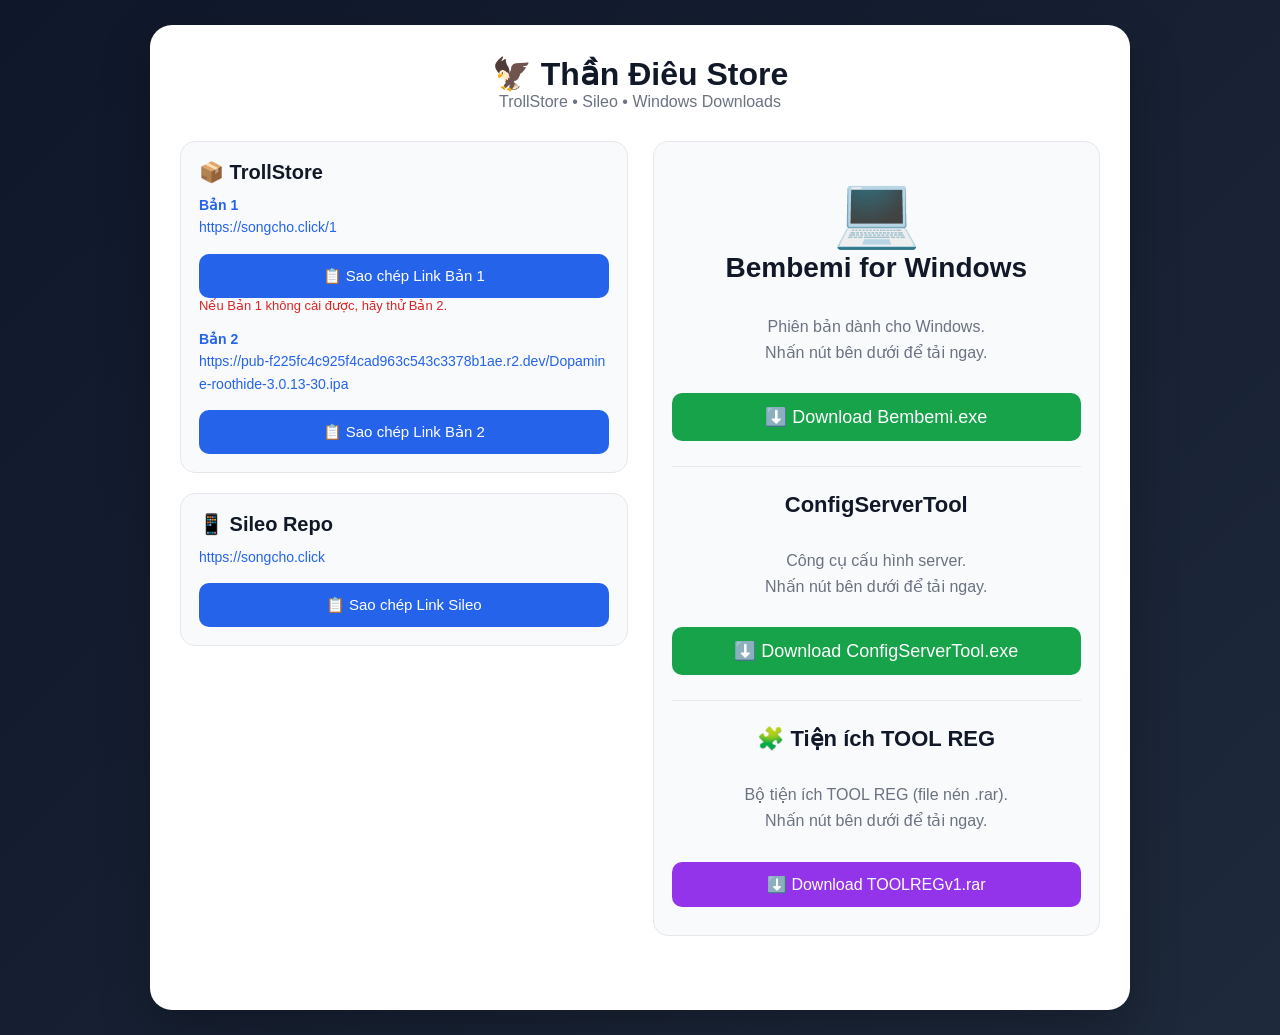
<file: index.html>
<!DOCTYPE html>
<html lang="vi">
<head>
<meta charset="UTF-8">
<meta name="viewport" content="width=device-width, initial-scale=1.0">
<title>🦅 Thần Điêu Store</title>

<style>
*{
    margin:0;
    padding:0;
    box-sizing:border-box;
    font-family:-apple-system,BlinkMacSystemFont,"Segoe UI",Roboto,Arial,sans-serif;
}

body{
    background:linear-gradient(135deg,#0f172a,#1e293b);
    min-height:100vh;
    display:flex;
    justify-content:center;
    align-items:center;
    padding:25px;
}

.card{
    width:980px;
    max-width:100%;
    background:#fff;
    border-radius:22px;
    padding:30px;
    box-shadow:0 20px 50px rgba(0,0,0,.25);
}

h1{
    text-align:center;
    color:#111827;
    margin-bottom:6px;
}

.subtitle{
    text-align:center;
    color:#6b7280;
    margin-top:-6px;
    margin-bottom:30px;
}

.layout{
    display:grid;
    grid-template-columns:1fr 1fr;
    gap:25px;
}

.item{
    background:#f8fafc;
    border:1px solid #e5e7eb;
    border-radius:15px;
    padding:18px;
    margin-bottom:20px;
}

.title{
    font-size:20px;
    font-weight:bold;
    margin-bottom:10px;
    color:#111827;
}

.link{
    color:#2563eb;
    word-break:break-all;
    line-height:1.6;
    margin-bottom:15px;
    font-size:14px;
}

.note{
    color:#dc2626;
    font-size:13px;
    margin-bottom:15px;
}

button,
.download{
    width:100%;
    display:block;
    border:none;
    border-radius:10px;
    padding:13px;
    font-size:15px;
    cursor:pointer;
    transition:.2s;
    text-decoration:none;
    text-align:center;
    margin-top:8px;
}

.copy{
    background:#2563eb;
    color:#fff;
}

.copy:hover{
    background:#1d4ed8;
}

.download{
    background:#16a34a;
    color:#fff;
    font-size:18px;
}

.download:hover{
    background:#15803d;
}

.download.alt{
    background:#9333ea;
    font-size:16px;
}

.download.alt:hover{
    background:#7e22ce;
}

.windows-box{
    height:100%;
    min-height:430px;
    display:flex;
    flex-direction:column;
    justify-content:center;
    align-items:center;
    text-align:center;
}

.windows-box p{
    color:#6b7280;
    margin:20px 0 20px;
    line-height:1.6;
}

.divider{
    width:100%;
    height:1px;
    background:#e5e7eb;
    margin:25px 0;
}

#msg{
    text-align:center;
    margin-top:20px;
    min-height:24px;
    color:#16a34a;
    font-weight:bold;
}

@media(max-width:900px){

.layout{
    grid-template-columns:1fr;
}

.windows-box{
    min-height:auto;
}

}
</style>
</head>

<body>

<div class="card">

<h1>🦅 Thần Điêu Store</h1>
<p class="subtitle">TrollStore • Sileo • Windows Downloads</p>

<div class="layout">

<!-- LEFT -->

<div>

<div class="item">

<div class="title">
📦 TrollStore
</div>

<div class="link">
<b>Bản 1</b><br>
https://songcho.click/1
</div>

<button class="copy" onclick="copyText('https://songcho.click/1')">
📋 Sao chép Link Bản 1
</button>

<div class="note">
Nếu Bản 1 không cài được, hãy thử Bản 2.
</div>

<div class="link">
<b>Bản 2</b><br>
https://pub-f225fc4c925f4cad963c543c3378b1ae.r2.dev/Dopamine-roothide-3.0.13-30.ipa
</div>

<button class="copy" onclick="copyText('https://pub-f225fc4c925f4cad963c543c3378b1ae.r2.dev/Dopamine-roothide-3.0.13-30.ipa')">
📋 Sao chép Link Bản 2
</button>

</div>

<div class="item">

<div class="title">
📱 Sileo Repo
</div>

<div class="link">
https://songcho.click
</div>

<button class="copy" onclick="copyText('https://songcho.click')">
📋 Sao chép Link Sileo
</button>

</div>

</div>

<!-- RIGHT -->

<div>

<div class="item windows-box">

<div style="font-size:70px;">💻</div>

<div class="title" style="font-size:28px;">
Bembemi for Windows
</div>

<p>
Phiên bản dành cho Windows.<br>
Nhấn nút bên dưới để tải ngay.
</p>

<a class="download"
href="https://pub-f225fc4c925f4cad963c543c3378b1ae.r2.dev/BemBemKMNhaCai.exe">
⬇️ Download Bembemi.exe
</a>

<div class="divider"></div>

<div class="title" style="font-size:22px;">
ConfigServerTool
</div>

<p>
Công cụ cấu hình server.<br>
Nhấn nút bên dưới để tải ngay.
</p>

<a class="download"
href="https://pub-f225fc4c925f4cad963c543c3378b1ae.r2.dev/ConfigServerTool.exe">
⬇️ Download ConfigServerTool.exe
</a>

<div class="divider"></div>

<div class="title" style="font-size:22px;">
🧩 Tiện ích TOOL REG
</div>

<p>
Bộ tiện ích TOOL REG (file nén .rar).<br>
Nhấn nút bên dưới để tải ngay.
</p>

<a class="download alt"
href="https://pub-f225fc4c925f4cad963c543c3378b1ae.r2.dev/TOOLREGv1.rar">
⬇️ Download TOOLREGv1.rar
</a>

</div>

</div>

</div>

<div id="msg"></div>

</div>

<script>
function showMessage(text,color="#16a34a"){
    const msg=document.getElementById("msg");
    msg.style.color=color;
    msg.innerHTML=text;

    setTimeout(()=>{
        msg.innerHTML="";
    },2000);
}

function fallbackCopy(text){

    const textarea=document.createElement("textarea");
    textarea.value=text;
    textarea.style.position="fixed";
    textarea.style.opacity="0";

    document.body.appendChild(textarea);

    textarea.focus();
    textarea.select();
    textarea.setSelectionRange(0,99999);

    try{
        document.execCommand("copy");
        showMessage("✅ Đã sao chép!");
    }catch(e){
        prompt("Sao chép thủ công:",text);
    }

    document.body.removeChild(textarea);
}

function copyText(text){

    if(navigator.clipboard && window.isSecureContext){

        navigator.clipboard.writeText(text)
        .then(()=>{
            showMessage("✅ Đã sao chép!");
        })
        .catch(()=>{
            fallbackCopy(text);
        });

    }else{

        fallbackCopy(text);

    }

}
</script>

</body>
</html>
</file>
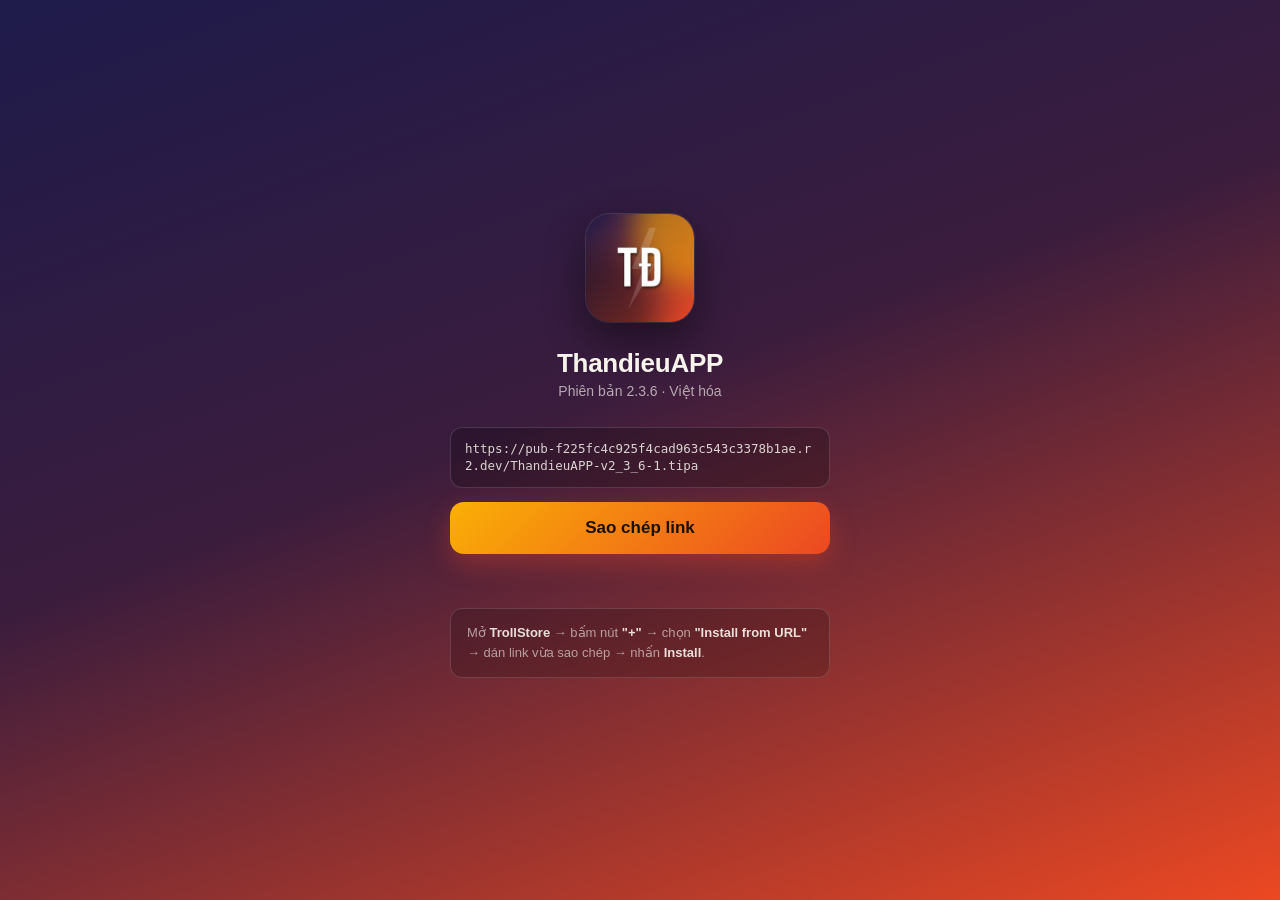
<file: install.html>
<!DOCTYPE html>
<html lang="vi">
<head>
<meta charset="UTF-8">
<meta name="viewport" content="width=device-width, initial-scale=1, maximum-scale=1, user-scalable=no">
<title>ThandieuAPP</title>
<style>
  :root {
    --ink-deep: #1e1b4b;
    --fire: #ec4822;
    --gold: #fab005;
    --paper: #f7f4ec;
    --line: rgba(255,255,255,0.14);
  }
  * { box-sizing: border-box; }
  html, body {
    margin: 0; padding: 0; height: 100%;
    background: linear-gradient(160deg, var(--ink-deep) 0%, #3a1c3d 45%, var(--fire) 100%);
    background-attachment: fixed;
    font-family: -apple-system, BlinkMacSystemFont, "SF Pro Text", "Helvetica Neue", Arial, sans-serif;
    color: var(--paper);
  }
  .wrap {
    min-height: 100%;
    display: flex;
    flex-direction: column;
    align-items: center;
    justify-content: center;
    padding: 32px 20px 40px;
  }
  .card {
    width: 100%;
    max-width: 380px;
    text-align: center;
  }
  .icon {
    width: 108px; height: 108px;
    border-radius: 24px;
    box-shadow: 0 18px 40px rgba(0,0,0,0.45), 0 0 0 1px var(--line);
    margin-bottom: 22px;
  }
  h1 {
    font-size: 26px;
    font-weight: 700;
    letter-spacing: -0.01em;
    margin: 0 0 4px;
  }
  .ver {
    font-size: 14px;
    color: rgba(247,244,236,0.65);
    margin: 0 0 28px;
  }
  .urlbox {
    display: flex;
    align-items: center;
    gap: 8px;
    background: rgba(0,0,0,0.22);
    border: 1px solid var(--line);
    border-radius: 12px;
    padding: 12px 14px;
    margin-bottom: 14px;
  }
  .urlbox span {
    flex: 1;
    font-size: 12.5px;
    text-align: left;
    word-break: break-all;
    color: rgba(247,244,236,0.85);
    font-family: ui-monospace, SFMono-Regular, Menlo, monospace;
    line-height: 1.4;
  }
  .btn {
    display: block;
    width: 100%;
    padding: 16px 20px;
    border-radius: 14px;
    border: none;
    font-size: 17px;
    font-weight: 600;
    cursor: pointer;
    -webkit-tap-highlight-color: transparent;
    background: linear-gradient(135deg, var(--gold), var(--fire));
    color: #1a1200;
    box-shadow: 0 10px 24px rgba(236,72,34,0.35);
  }
  .btn:active { transform: scale(0.98); }
  .status {
    margin-top: 14px;
    font-size: 13px;
    min-height: 18px;
    color: var(--gold);
  }
  .hint {
    margin-top: 22px;
    font-size: 13px;
    line-height: 1.55;
    color: rgba(247,244,236,0.6);
    text-align: left;
    background: rgba(0,0,0,0.18);
    border: 1px solid var(--line);
    border-radius: 12px;
    padding: 14px 16px;
  }
  .hint b { color: rgba(247,244,236,0.9); }
</style>
</head>
<body>
<div class="wrap">
  <div class="card">
    <img class="icon" src="[data-uri]" alt="ThandieuAPP">
    <h1>ThandieuAPP</h1>
    <p class="ver">Phiên bản 2.3.6 · Việt hóa</p>

    <div class="urlbox">
      <span id="urlText">https://pub-f225fc4c925f4cad963c543c3378b1ae.r2.dev/ThandieuAPP-v2_3_6-1.tipa</span>
    </div>

    <button class="btn" id="copyBtn">Sao chép link</button>
    <div class="status" id="status"></div>

    <div class="hint">
      Mở <b>TrollStore</b> → bấm nút <b>"+"</b> → chọn <b>"Install from URL"</b> → dán link vừa sao chép → nhấn <b>Install</b>.
    </div>
  </div>
</div>

<script>
  var url = document.getElementById("urlText").textContent;
  var status = document.getElementById("status");

  document.getElementById("copyBtn").addEventListener("click", function(){
    function done(ok){
      status.textContent = ok ? "Đã sao chép!" : "Sao chép thất bại, hãy tự chọn và copy.";
    }
    if (navigator.clipboard && navigator.clipboard.writeText) {
      navigator.clipboard.writeText(url).then(function(){ done(true); }).catch(function(){ done(false); });
    } else {
      var ta = document.createElement("textarea");
      ta.value = url;
      ta.style.position = "fixed";
      ta.style.opacity = "0";
      document.body.appendChild(ta);
      ta.focus();
      ta.select();
      try { document.execCommand("copy"); done(true); } catch(e){ done(false); }
      document.body.removeChild(ta);
    }
  });
</script>
</body>
</html>
</file>
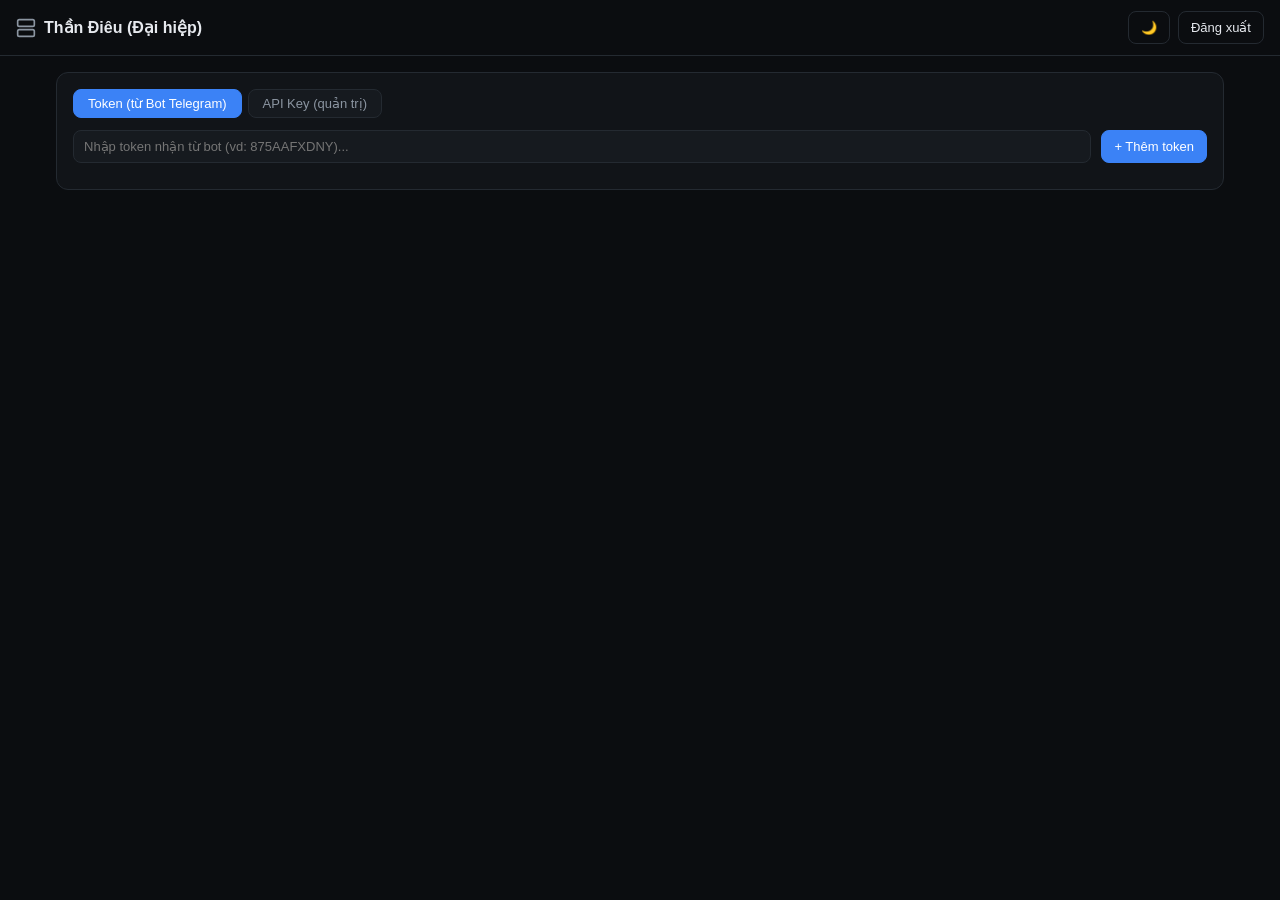
<file: proxy.html>
<!DOCTYPE html>
<html lang="vi">
<head>
<meta charset="utf-8" />
<meta name="viewport" content="width=device-width, initial-scale=1" />
<title>Thần Điêu (Đại hiệp)</title>
<style>
  :root{
    --bg:#0b0d10; --surface:#111418; --surface-2:#161a1f; --border:#242a31;
    --text:#e6e9ee; --muted:#8b95a1; --primary:#3b82f6; --primary-fg:#fff;
    --danger:#ef4444; --success:#22c55e; --warn:#f59e0b;
    --radius:10px;
  }
  html[data-theme="light"]{
    --bg:#f7f8fa; --surface:#ffffff; --surface-2:#f4f5f8; --border:#e6e8ee;
    --text:#1a1f2b; --muted:#6b7280; --primary:#2563eb; --primary-fg:#fff;
    --danger:#dc2626; --success:#16a34a; --warn:#d97706;
    --shadow: 0 1px 2px rgba(16,24,40,.04), 0 2px 8px rgba(16,24,40,.04);
  }
  html[data-theme="dark"]{ --shadow: none; }
  *{box-sizing:border-box;}
  body{
    margin:0; background:var(--bg); color:var(--text);
    font-family:-apple-system,BlinkMacSystemFont,"Segoe UI",Roboto,sans-serif;
    font-size:14px;
    transition:background .15s, color .15s;
  }
  header{
    position:sticky; top:0; z-index:10; background:var(--bg);
    border-bottom:1px solid var(--border);
    display:flex; align-items:center; justify-content:space-between;
    height:56px; padding:0 16px;
  }
  header .brand{display:flex; align-items:center; gap:8px; font-weight:600; font-size:16px;}
  header .brand svg{color:var(--muted);}
  main{max-width:1200px; margin:0 auto; padding:16px; display:flex; flex-direction:column; gap:16px;}

  .card{background:var(--surface); border:1px solid var(--border); border-radius:12px; padding:16px; box-shadow:var(--shadow, none);}
  .row{display:flex; flex-wrap:wrap; align-items:center; gap:10px; justify-content:space-between;}

  input, select{
    background:var(--surface-2); border:1px solid var(--border); color:var(--text);
    border-radius:8px; padding:8px 10px; font-size:13px; outline:none;
  }
  input:focus, select:focus{border-color:var(--primary);}
  input#apiKey, input#tokenInput{min-width:320px; flex:1;}

  button{
    background:var(--surface-2); border:1px solid var(--border); color:var(--text);
    border-radius:8px; padding:8px 12px; font-size:13px; cursor:pointer;
    display:inline-flex; align-items:center; gap:6px; transition:.15s;
  }
  button:hover{background:#1c2127;}
  button:disabled{opacity:.5; cursor:not-allowed;}
  button.primary{background:var(--primary); border-color:var(--primary); color:var(--primary-fg);}
  button.primary:hover{background:#2f6fe0;}
  button.danger{color:#fca5a5; border-color:#3a1f22;}
  button.danger:hover{background:#2a1416;}
  html[data-theme="light"] button.danger{color:#dc2626; border-color:#fbd0cf; background:#fff5f5;}
  html[data-theme="light"] button.danger:hover{background:#fee2e2;}
  html[data-theme="light"] button{box-shadow:var(--shadow, none);}
  html[data-theme="light"] button:hover{background:#eef1f6;}
  html[data-theme="light"] button.primary:hover{background:#1d4ed8;}
  button.ghost{background:transparent;}

  .tabs{display:flex; gap:6px; margin-bottom:12px;}
  .tab{
    padding:6px 14px; border-radius:8px; border:1px solid var(--border);
    background:var(--surface-2); color:var(--muted); cursor:pointer; font-size:13px;
  }
  .tab.active{background:var(--primary); border-color:var(--primary); color:var(--primary-fg);}

  .badge{
    display:inline-flex; align-items:center; gap:6px; font-size:12px; font-weight:500;
    padding:3px 9px; border-radius:999px; border:1px solid var(--border); white-space:nowrap;
  }
  .badge.running{color:#16a34a; border-color:#bbf0cc; background:#eafcf1;}
  .badge.stopped{color:#dc2626; border-color:#fbd0cf; background:#fef1f1;}
  .badge.unknown{color:var(--muted);}
  html[data-theme="dark"] .badge.running{color:#86efac; border-color:#1c3a26; background:#0f1f15;}
  html[data-theme="dark"] .badge.stopped{color:#fca5a5; border-color:#3a1f22; background:#1f1214;}
  .dot{width:6px; height:6px; border-radius:50%; background:currentColor;}

  table{width:100%; border-collapse:collapse; font-size:13px;}
  thead th{
    text-align:left; font-weight:500; color:var(--muted); padding:10px 8px;
    border-bottom:1px solid var(--border); white-space:nowrap;
    position:sticky; top:0; background:var(--surface);
  }
  tbody td{padding:10px 8px; border-bottom:1px solid var(--border); vertical-align:middle;}
  tbody tr:hover{background:#14181d;}
  html[data-theme="light"] tbody tr:hover{background:#f6f8fc;}
  .mono{font-family:ui-monospace,SFMono-Regular,Menlo,monospace; font-size:12.5px; color:var(--text);}
  .muted{color:var(--muted);}
  .actions{display:flex; gap:6px; justify-content:flex-end;}

  .remote-row{display:flex; align-items:center; gap:8px; padding:3px 0; flex-wrap:wrap;}
  .proto-badge{
    font-size:11px; font-weight:700; padding:3px 9px; border-radius:6px; color:#fff;
    white-space:nowrap; letter-spacing:.3px;
  }
  .proto-badge.proto-http{background:#3b82f6;}
  .proto-badge.proto-sock{background:#f97316;}
  .proto-plain{color:var(--muted); white-space:nowrap;}
  .proto-pill{
    background:var(--surface-2); border:1px solid var(--border); border-radius:999px;
    padding:3px 12px; cursor:pointer; white-space:nowrap; color:var(--text);
  }
  .proto-pill:hover{border-color:var(--primary); color:var(--primary);}

  .empty{display:flex; flex-direction:column; align-items:center; justify-content:center; gap:8px; padding:64px 0; color:var(--muted);}

  .toast-wrap{position:fixed; top:16px; right:16px; display:flex; flex-direction:column; gap:8px; z-index:50;}
  .toast{
    background:var(--surface-2); border:1px solid var(--border); border-radius:8px;
    padding:10px 14px; font-size:13px; min-width:220px; box-shadow:0 4px 16px rgba(0,0,0,.4);
    animation:slidein .15s ease-out;
  }
  .toast.err{border-color:#3a1f22; color:#fca5a5;}
  .toast.ok{border-color:#1c3a26; color:#86efac;}
  html[data-theme="light"] .toast{box-shadow:0 4px 16px rgba(16,24,40,.08);}
  html[data-theme="light"] .toast.err{border-color:#fbd0cf; color:#dc2626; background:#fef1f1;}
  html[data-theme="light"] .toast.ok{border-color:#bbf0cc; color:#16a34a; background:#eafcf1;}
  @keyframes slidein{from{transform:translateX(12px); opacity:0;} to{transform:translateX(0); opacity:1;}}

  .spin{animation:spin 1s linear infinite;}
  @keyframes spin{to{transform:rotate(360deg);}}

  .modal-bg{
    position:fixed; inset:0; background:rgba(0,0,0,.55); display:none;
    align-items:center; justify-content:center; z-index:40;
  }
  .modal-bg.open{display:flex;}
  .modal{background:var(--surface); border:1px solid var(--border); border-radius:12px; padding:20px; width:340px;}
  .modal h3{margin:0 0 12px; font-size:15px;}
  .field{display:flex; flex-direction:column; gap:4px; margin-bottom:12px;}
  .field label{font-size:12px; color:var(--muted);}
  .field input{width:100%;}
  .modal .actions-row{display:flex; justify-content:flex-end; gap:8px; margin-top:16px;}

  .token-panel-head{display:flex; align-items:center; justify-content:space-between; margin-bottom:10px; gap:8px; flex-wrap:wrap;}
  .token-panel-head .title{display:flex; align-items:center; gap:8px; font-weight:600; font-size:13px;}
  .token-panel-head .title .muted{font-weight:400;}
  #tokenPanelsWrap{display:flex; flex-direction:column; gap:16px;}
</style>
</head>
<body>

<header>
  <div class="brand">
    <svg width="20" height="20" viewBox="0 0 24 24" fill="none" stroke="currentColor" stroke-width="2"><rect width="20" height="8" x="2" y="2" rx="2"/><rect width="20" height="8" x="2" y="14" rx="2"/><line x1="6" x2="6.01" y1="6" y2="6"/><line x1="6" x2="6.01" y1="18" y2="18"/></svg>
    Thần Điêu (Đại hiệp)
  </div>
  <div class="row" style="gap:8px;">
    <button class="ghost" id="themeToggleBtn" title="Chuyển giao diện sáng/tối">🌙</button>
    <button class="ghost" id="clearKeyBtn" title="Đăng xuất">Đăng xuất</button>
  </div>
</header>

<main>
  <div class="card">
    <div class="tabs">
      <div class="tab active" id="tabToken">Token (từ Bot Telegram)</div>
      <div class="tab" id="tabApiKey">API Key (quản trị)</div>
    </div>

    <div class="row" id="tokenRow">
      <input id="tokenInput" type="text" placeholder="Nhập token nhận từ bot (vd: 875AAFXDNY)..." />
      <button class="primary" id="tokenConnectBtn">+ Thêm token</button>
    </div>

    <div class="row" id="apiKeyRow" style="display:none;">
      <input id="apiKey" type="password" placeholder="Nhập API Key (x-api-key)..." />
      <button class="primary" id="connectBtn">Kết nối</button>
    </div>

    <div id="keyInfo" class="muted" style="margin-top:10px; font-size:12.5px;"></div>
  </div>

  <div class="card" id="reloadCard" style="display:none;">
    <div class="row">
      <span class="muted">Tự động tải lại toàn bộ token</span>
      <button id="reloadBtn">↻ Tải lại</button>
    </div>
  </div>

  <div id="tokenPanelsWrap"></div>

  <div class="card" id="tableCard" style="display:none;">
    <div class="row" style="margin-bottom:10px;">
      <span class="muted" id="deviceLabel"></span>
    </div>
    <table>
      <thead>
        <tr>
          <th>Trạng thái</th>
          <th>IP public</th>
          <th>HTTP remote</th>
          <th style="text-align:right;">Thao tác</th>
        </tr>
      </thead>
      <tbody id="proxyBody">
        <tr><td colspan="4">
          <div class="empty">
            <svg width="32" height="32" viewBox="0 0 24 24" fill="none" stroke="currentColor" stroke-width="2" opacity=".5"><polyline points="22 12 16 12 14 15 10 15 8 12 2 12"/><path d="M5.45 5.11 2 12v6a2 2 0 0 0 2 2h16a2 2 0 0 0 2-2v-6l-3.45-6.89A2 2 0 0 0 16.76 4H7.24a2 2 0 0 0-1.79 1.11z"/></svg>
            <span>Chưa có dữ liệu proxy</span>
          </div>
        </td></tr>
      </tbody>
    </table>
  </div>
</main>

<div class="toast-wrap" id="toastWrap"></div>

<div class="modal-bg" id="authModalBg">
  <div class="modal">
    <h3>Đổi xác thực Proxy</h3>
    <div class="field">
      <label>Username (dùng "random" để tự sinh)</label>
      <input id="authUser" value="random" />
    </div>
    <div class="field">
      <label>Password (dùng "random" để tự sinh)</label>
      <input id="authPass" value="random" />
    </div>
    <div class="actions-row">
      <button class="ghost" id="authCancelBtn">Hủy</button>
      <button class="primary" id="authSaveBtn">Lưu</button>
    </div>
  </div>
</div>

<script>
const API_BASE = "https://tsproxy.com/api/public";
const WORKER_BASE = "https://botbanproxy.asapkute.workers.dev";
const AUTO_RELOAD_SECONDS = 3;

// state.tokens: array of { token, proxies: [] }
const state = {
  mode: "token", // "token" | "apikey"
  apiKey: "",
  tokens: [],
  devices: [], currentDeviceId: "",
  proxies: [], // apikey-mode proxies
  authTarget: null, // { scope: "token"|"apikey", token, proxyId }
};
let autoReloadTimer = null;
let countdownTimer = null;
let secondsLeft = AUTO_RELOAD_SECONDS;
let isReloading = false;

const $ = (id) => document.getElementById(id);

function toast(msg, type = "ok") {
  const el = document.createElement("div");
  el.className = `toast ${type}`;
  el.textContent = msg;
  $("toastWrap").appendChild(el);
  setTimeout(() => el.remove(), 3500);
}

function escapeHtml(str) {
  return String(str).replace(/[&<>"']/g, (c) => ({
    "&": "&amp;", "<": "&lt;", ">": "&gt;", '"': "&quot;", "'": "&#39;"
  }[c]));
}

function safeId(token) {
  return String(token).replace(/[^a-zA-Z0-9_-]/g, "_");
}

function applyTheme(theme) {
  document.documentElement.setAttribute("data-theme", theme);
  $("themeToggleBtn").textContent = theme === "light" ? "☀️" : "🌙";
  localStorage.setItem("tsproxy_theme", theme);
}

function toggleTheme() {
  const current = document.documentElement.getAttribute("data-theme") === "light" ? "light" : "dark";
  applyTheme(current === "light" ? "dark" : "light");
}

function setMode(mode) {
  state.mode = mode;
  $("tabToken").classList.toggle("active", mode === "token");
  $("tabApiKey").classList.toggle("active", mode === "apikey");
  $("tokenRow").style.display = mode === "token" ? "flex" : "none";
  $("apiKeyRow").style.display = mode === "apikey" ? "flex" : "none";
}

function saveTokensToStorage() {
  localStorage.setItem("tsproxy_tokens", JSON.stringify(state.tokens.map(t => t.token)));
}

// ---- TSProxy trực tiếp (chế độ API Key - quản trị) ----
async function api(path, opts = {}) {
  const res = await fetch(`${API_BASE}${path}`, {
    ...opts,
    headers: {
      "x-api-key": state.apiKey,
      "Content-Type": "application/json",
      ...(opts.headers || {}),
    },
  });
  let json;
  try { json = await res.json(); } catch { json = {}; }
  if (!res.ok || (json.statusCode && json.statusCode >= 400)) {
    throw new Error(json.message || `Lỗi ${res.status}`);
  }
  return json.data;
}

// ---- Worker (chế độ Token - từ bot Telegram) ----
async function tokenApi(path, opts = {}) {
  const res = await fetch(`${WORKER_BASE}${path}`, {
    ...opts,
    headers: {
      "Content-Type": "application/json",
      ...(opts.headers || {}),
    },
  });
  let json;
  try { json = await res.json(); } catch { json = {}; }
  if (!res.ok || json.error) {
    throw new Error(json.error || `Lỗi ${res.status}`);
  }
  return json;
}

function formatHttpRemote(p) {
  const remote = p.httpRemote || "";
  if (!remote) return "-";
  const port = remote.includes(":") ? remote.split(":").pop() : remote;
  let out = `dung.songcho.click:${port}`;
  const auth = (p.auth || "").trim();
  if (auth) out += `:${auth}`;
  return out;
}

function formatSockRemote(p) {
  const remote = p.sockRemote || "";
  if (!remote) return "";
  const port = remote.includes(":") ? remote.split(":").pop() : remote;
  let out = `dung.songcho.click:${port}`;
  const auth = (p.auth || "").trim();
  if (auth) out += `:${auth}`;
  return out;
}

async function copyToClipboard(text, label) {
  try {
    await navigator.clipboard.writeText(text);
    toast(`Đã sao chép ${label}`);
  } catch {
    const ta = document.createElement("textarea");
    ta.value = text;
    ta.style.position = "fixed";
    ta.style.opacity = "0";
    document.body.appendChild(ta);
    ta.select();
    try {
      document.execCommand("copy");
      toast(`Đã sao chép ${label}`);
    } catch {
      toast(`Không thể sao chép ${label}`, "err");
    }
    ta.remove();
  }
}

function statusBadge(status) {
  const s = (status || "").toLowerCase();
  const cls = s === "running" ? "running" : s === "stopped" ? "stopped" : "unknown";
  const label = s === "running" ? "Đang chạy" : s === "stopped" ? "Đã dừng" : (status || "N/A");
  return `<span class="badge ${cls}"><span class="dot"></span>${label}</span>`;
}

function proxyRowsHtml(proxies, showAdminActions) {
  if (!proxies.length) {
    return `<tr><td colspan="4"><div class="empty">
      <svg width="32" height="32" viewBox="0 0 24 24" fill="none" stroke="currentColor" stroke-width="2" opacity=".5"><polyline points="22 12 16 12 14 15 10 15 8 12 2 12"/><path d="M5.45 5.11 2 12v6a2 2 0 0 0 2 2h16a2 2 0 0 0 2-2v-6l-3.45-6.89A2 2 0 0 0 16.76 4H7.24a2 2 0 0 0-1.79 1.11z"/></svg>
      <span>Không có proxy nào</span></div></td></tr>`;
  }
  return proxies.map(p => {
    const httpPill = formatHttpRemote(p);
    const sockPill = formatSockRemote(p);
    return `
    <tr data-id="${p.id}">
      <td>${statusBadge(p.status)}</td>
      <td class="mono">${p.ipPublic || "-"}</td>
      <td class="mono">
        <div class="remote-row">
          <span class="proto-badge proto-http">HTTP</span>
          <span class="proto-pill copy-remote" data-id="${p.id}" data-kind="http" title="Bấm để sao chép">${httpPill}</span>
        </div>
        ${sockPill ? `
        <div class="remote-row">
          <span class="proto-badge proto-sock">SOCK</span>
          <span class="proto-pill copy-remote" data-id="${p.id}" data-kind="sock" title="Bấm để sao chép">${sockPill}</span>
        </div>` : ""}
      </td>
      <td>
        <div class="actions">
          <button class="rotate-btn" data-id="${p.id}" title="Xoay IP">⟳ Xoay IP</button>
          ${showAdminActions ? `
          <button class="auth-btn" data-id="${p.id}" title="Đổi xác thực">🔑 Auth</button>
          <button class="danger stop-btn" data-id="${p.id}" title="Tạm dừng">⏸ Dừng</button>` : ""}
        </div>
      </td>
    </tr>
  `;
  }).join("");
}

// ---------- Token-mode multi-panel rendering ----------

function renderTokenPanels() {
  const wrap = $("tokenPanelsWrap");
  if (!state.tokens.length) {
    wrap.innerHTML = "";
    updateReloadCardVisibility();
    return;
  }
  wrap.innerHTML = state.tokens.map(t => {
    const id = safeId(t.token);
    return `
    <div class="card token-panel" data-token="${escapeHtml(t.token)}">
      <div class="token-panel-head">
        <div class="title">Token: <span class="mono">${escapeHtml(t.token)}</span> <span class="muted">· dung.songcho.click · ${t.proxies.length} proxy</span></div>
        <button class="danger remove-token-btn" data-token="${escapeHtml(t.token)}">✕ Xóa</button>
      </div>
      <table>
        <thead>
          <tr>
            <th>Trạng thái</th>
            <th>IP public</th>
            <th>HTTP remote</th>
            <th style="text-align:right;">Thao tác</th>
          </tr>
        </thead>
        <tbody id="proxyBody-${id}">
          ${proxyRowsHtml(t.proxies, false)}
        </tbody>
      </table>
    </div>`;
  }).join("");

  // attach handlers per panel
  state.tokens.forEach(t => {
    const id = safeId(t.token);
    const body = document.getElementById(`proxyBody-${id}`);
    if (!body) return;
    body.querySelectorAll(".rotate-btn").forEach(b => b.onclick = () => rotateTokenProxy(t.token, b.dataset.id));
    body.querySelectorAll(".copy-remote").forEach(el => el.onclick = () => {
      const p = t.proxies.find(x => String(x.id) === el.dataset.id);
      if (!p) return;
      const text = el.dataset.kind === "sock" ? formatSockRemote(p) : formatHttpRemote(p);
      const label = el.dataset.kind === "sock" ? "SOCKS remote" : "HTTP remote";
      copyToClipboard(text, label);
    });
  });
  wrap.querySelectorAll(".remove-token-btn").forEach(b => b.onclick = () => removeToken(b.dataset.token));

  updateReloadCardVisibility();
}

function updateReloadCardVisibility() {
  const hasData = state.tokens.length > 0 || (state.mode === "apikey" && state.currentDeviceId);
  $("reloadCard").style.display = hasData ? "block" : "none";
}

async function fetchTokenProxies(token) {
  const data = await tokenApi(`/api/token/${token}`);
  return data.proxies || [];
}

async function addToken() {
  const token = $("tokenInput").value.trim();
  if (!token) { toast("Vui lòng nhập token", "err"); return; }
  if (state.tokens.some(t => t.token === token)) {
    toast("Token này đã được thêm", "err");
    return;
  }
  const btn = $("tokenConnectBtn");
  btn.disabled = true;
  btn.textContent = "Đang tải...";
  try {
    const proxies = await fetchTokenProxies(token);
    state.tokens.push({ token, proxies });
    saveTokensToStorage();
    $("tokenInput").value = "";
    renderTokenPanels();
    startAutoReload();
    toast(`Đã thêm token · ${proxies.length} proxy`, "ok");
  } catch (e) {
    toast(e.message, "err");
  } finally {
    btn.disabled = false;
    btn.textContent = "+ Thêm token";
  }
}

function removeToken(token) {
  state.tokens = state.tokens.filter(t => t.token !== token);
  saveTokensToStorage();
  renderTokenPanels();
  if (!state.tokens.length && !(state.mode === "apikey" && state.currentDeviceId)) {
    stopAutoReload();
  }
  toast("Đã xóa token");
}

async function loadAllTokens() {
  await Promise.all(state.tokens.map(async (t) => {
    try {
      t.proxies = await fetchTokenProxies(t.token);
    } catch (e) {
      // keep old data on transient error, but surface it
      toast(`Token ${t.token}: ${e.message}`, "err");
    }
  }));
  renderTokenPanels();
}

async function rotateTokenProxy(token, proxyId) {
  const entry = state.tokens.find(t => t.token === token);
  if (!entry) return;
  const prevProxy = entry.proxies.find(p => String(p.id) === String(proxyId));
  const prevIp = prevProxy?.ipPublic || "";
  const btn = document.querySelector(`#proxyBody-${safeId(token)} .rotate-btn[data-id="${proxyId}"]`);
  if (btn) { btn.disabled = true; btn.innerHTML = `<span class="spin">⟳</span> Đang xoay...`; }
  try {
    await tokenApi(`/api/token/${token}/rotate/${proxyId}`, { method: "POST" });
    const gotNewIp = await waitForNewTokenIp(token, proxyId, prevIp);
    toast(gotNewIp ? "Đã xoay IP thành công" : "Đã gửi lệnh xoay IP (đang chờ IP mới...)", gotNewIp ? "ok" : "err");
  } catch (e) {
    toast(e.message, "err");
  } finally {
    try {
      entry.proxies = await fetchTokenProxies(token);
      renderTokenPanels();
    } catch { /* ignore */ }
  }
}

async function waitForNewTokenIp(token, proxyId, prevIp, timeoutMs = 30000, intervalMs = 2000) {
  const start = Date.now();
  while (Date.now() - start < timeoutMs) {
    await new Promise(r => setTimeout(r, intervalMs));
    try {
      const list = await fetchTokenProxies(token);
      const p = list.find(x => String(x.id) === String(proxyId));
      if (p && p.ipPublic && p.ipPublic !== prevIp) {
        const entry = state.tokens.find(t => t.token === token);
        if (entry) entry.proxies = list;
        renderTokenPanels();
        return true;
      }
    } catch {
      // ignore transient errors while polling
    }
  }
  return false;
}

// ---------- API-key mode (single device/proxy list, unchanged behaviour) ----------

function renderProxies() {
  const body = $("proxyBody");
  body.innerHTML = proxyRowsHtml(state.proxies, true);
  body.querySelectorAll(".rotate-btn").forEach(b => b.onclick = () => rotateApiProxy(b.dataset.id));
  body.querySelectorAll(".stop-btn").forEach(b => b.onclick = () => stopProxy(b.dataset.id));
  body.querySelectorAll(".auth-btn").forEach(b => b.onclick = () => openAuthModal(b.dataset.id));
  body.querySelectorAll(".copy-remote").forEach(el => el.onclick = () => {
    const p = state.proxies.find(x => String(x.id) === el.dataset.id);
    if (!p) return;
    const text = el.dataset.kind === "sock" ? formatSockRemote(p) : formatHttpRemote(p);
    const label = el.dataset.kind === "sock" ? "SOCKS remote" : "HTTP remote";
    copyToClipboard(text, label);
  });
}

async function loadApiKeyProxies() {
  if (!state.currentDeviceId) return;
  $("tableCard").style.display = "block";
  state.proxies = await api(`/proxy-list/${state.currentDeviceId}`);
  renderProxies();
}

async function connect() {
  const key = $("apiKey").value.trim();
  if (!key) { toast("Vui lòng nhập API Key", "err"); return; }
  state.mode = "apikey";
  state.apiKey = key;
  $("connectBtn").disabled = true;
  $("connectBtn").textContent = "Đang kết nối...";
  try {
    const info = await api("/key-detail");
    state.devices = info.devices || [];
    localStorage.setItem("tsproxy_key", key);
    $("keyInfo").textContent = `${info.name || "API Key"} · ${state.devices.length} thiết bị · Hết hạn: ${info.expiresAt ? new Date(info.expiresAt).toLocaleString("vi-VN") : "N/A"}`;
    state.currentDeviceId = state.devices[0]?.id || "";
    $("deviceLabel").textContent = "dung.songcho.click";
    await loadApiKeyProxies();
    startAutoReload();
    toast("Kết nối thành công", "ok");
  } catch (e) {
    toast(e.message, "err");
  } finally {
    $("connectBtn").disabled = false;
    $("connectBtn").textContent = "Kết nối";
    updateReloadCardVisibility();
  }
}

async function rotateApiProxy(proxyId) {
  const btn = document.querySelector(`.rotate-btn[data-id="${proxyId}"]`);
  const prevProxy = state.proxies.find(p => String(p.id) === String(proxyId));
  const prevIp = prevProxy?.ipPublic || "";
  if (btn) { btn.disabled = true; btn.innerHTML = `<span class="spin">⟳</span> Đang xoay...`; }
  try {
    await api(`/rotate-proxy/${state.currentDeviceId}/${proxyId}`, { method: "POST" });
    const gotNewIp = await waitForNewApiIp(proxyId, prevIp);
    toast(gotNewIp ? "Đã xoay IP thành công" : "Đã gửi lệnh xoay IP (đang chờ IP mới...)", gotNewIp ? "ok" : "err");
  } catch (e) {
    toast(e.message, "err");
  } finally {
    await loadApiKeyProxies();
  }
}

async function waitForNewApiIp(proxyId, prevIp, timeoutMs = 30000, intervalMs = 2000) {
  const start = Date.now();
  while (Date.now() - start < timeoutMs) {
    await new Promise(r => setTimeout(r, intervalMs));
    try {
      const list = await api(`/proxy-list/${state.currentDeviceId}`);
      const p = list.find(x => String(x.id) === String(proxyId));
      if (p && p.ipPublic && p.ipPublic !== prevIp) {
        state.proxies = list;
        renderProxies();
        return true;
      }
    } catch {
      // ignore transient errors while polling
    }
  }
  return false;
}

async function stopProxy(proxyId) {
  if (!confirm("Tạm dừng proxy này?")) return;
  try {
    await api(`/stop-proxy/${state.currentDeviceId}/${proxyId}`, { method: "POST" });
    toast("Đã tạm dừng");
    loadApiKeyProxies();
  } catch (e) { toast(e.message, "err"); }
}

function openAuthModal(proxyId) {
  state.authTarget = proxyId;
  $("authUser").value = "random";
  $("authPass").value = "random";
  $("authModalBg").classList.add("open");
}
function closeAuthModal() {
  $("authModalBg").classList.remove("open");
  state.authTarget = null;
}
async function saveAuth() {
  const username = $("authUser").value.trim();
  const password = $("authPass").value.trim();
  try {
    await api("/proxy-auth", {
      method: "POST",
      body: JSON.stringify({ deviceId: state.currentDeviceId, proxyId: state.authTarget, username, password }),
    });
    toast("Đã cập nhật xác thực");
    closeAuthModal();
    loadApiKeyProxies();
  } catch (e) { toast(e.message, "err"); }
}

// ---------- Global reload (all tokens + apikey device) ----------

function updateReloadBtnLabel() {
  const btn = $("reloadBtn");
  if (!btn || isReloading) return;
  btn.textContent = `↻ Tải lại (${secondsLeft}s)`;
}

function stopAutoReload() {
  if (autoReloadTimer) { clearInterval(autoReloadTimer); autoReloadTimer = null; }
  if (countdownTimer) { clearInterval(countdownTimer); countdownTimer = null; }
}

function startAutoReload() {
  stopAutoReload();
  secondsLeft = AUTO_RELOAD_SECONDS;
  updateReloadBtnLabel();
  countdownTimer = setInterval(() => {
    if (isReloading) return;
    secondsLeft -= 1;
    if (secondsLeft <= 0) secondsLeft = AUTO_RELOAD_SECONDS;
    updateReloadBtnLabel();
  }, 1000);
  autoReloadTimer = setInterval(() => {
    reloadAll();
  }, AUTO_RELOAD_SECONDS * 1000);
}

async function reloadAll() {
  isReloading = true;
  const btn = $("reloadBtn");
  if (btn) btn.innerHTML = `<span class="spin">↻</span> Đang tải...`;
  try {
    const jobs = [];
    if (state.tokens.length) jobs.push(loadAllTokens());
    if (state.mode === "apikey" && state.currentDeviceId) jobs.push(loadApiKeyProxies());
    await Promise.all(jobs);
  } finally {
    isReloading = false;
    secondsLeft = AUTO_RELOAD_SECONDS;
    updateReloadBtnLabel();
  }
}

$("connectBtn").onclick = connect;
$("tokenConnectBtn").onclick = addToken;
$("tokenInput").addEventListener("keydown", (e) => { if (e.key === "Enter") addToken(); });
$("tabToken").onclick = () => setMode("token");
$("tabApiKey").onclick = () => setMode("apikey");
$("reloadBtn").onclick = () => { reloadAll(); startAutoReload(); };
$("authCancelBtn").onclick = closeAuthModal;
$("authSaveBtn").onclick = saveAuth;
$("themeToggleBtn").onclick = toggleTheme;
$("clearKeyBtn").onclick = () => {
  localStorage.removeItem("tsproxy_key");
  localStorage.removeItem("tsproxy_tokens");
  state.apiKey = ""; state.tokens = []; state.devices = []; state.currentDeviceId = ""; state.proxies = [];
  $("apiKey").value = ""; $("tokenInput").value = ""; $("keyInfo").textContent = "";
  $("deviceLabel").textContent = ""; $("tableCard").style.display = "none";
  renderTokenPanels();
  stopAutoReload();
  toast("Đã đăng xuất");
};

// stop auto-reload polling when tab is hidden, resume when visible
document.addEventListener("visibilitychange", () => {
  if (document.hidden) {
    stopAutoReload();
  } else if (state.tokens.length || state.currentDeviceId) {
    startAutoReload();
  }
});

// load saved theme (defaults to dark)
applyTheme(localStorage.getItem("tsproxy_theme") || "dark");

// auto-load saved tokens/key
setMode("token");
(async function init() {
  let savedTokens = [];
  try { savedTokens = JSON.parse(localStorage.getItem("tsproxy_tokens") || "[]"); } catch { savedTokens = []; }
  const savedKey = localStorage.getItem("tsproxy_key");

  if (savedTokens.length) {
    for (const token of savedTokens) {
      try {
        const proxies = await fetchTokenProxies(token);
        state.tokens.push({ token, proxies });
      } catch (e) {
        state.tokens.push({ token, proxies: [] });
        toast(`Token ${token}: ${e.message}`, "err");
      }
    }
    renderTokenPanels();
    startAutoReload();
  }
  if (savedKey) {
    setMode(savedTokens.length ? "token" : "apikey");
    $("apiKey").value = savedKey;
    if (!savedTokens.length) {
      connect();
    } else {
      // silently reconnect apikey in background without switching the active tab
      state.apiKey = savedKey;
      try {
        const info = await api("/key-detail");
        state.devices = info.devices || [];
        state.currentDeviceId = state.devices[0]?.id || "";
        $("keyInfo").textContent = `${info.name || "API Key"} · ${state.devices.length} thiết bị`;
        $("deviceLabel").textContent = "dung.songcho.click";
        await loadApiKeyProxies();
        updateReloadCardVisibility();
      } catch { /* ignore silent reconnect failure */ }
    }
  }
  updateReloadCardVisibility();
})();
</script>
</body>
</html>
</file>
